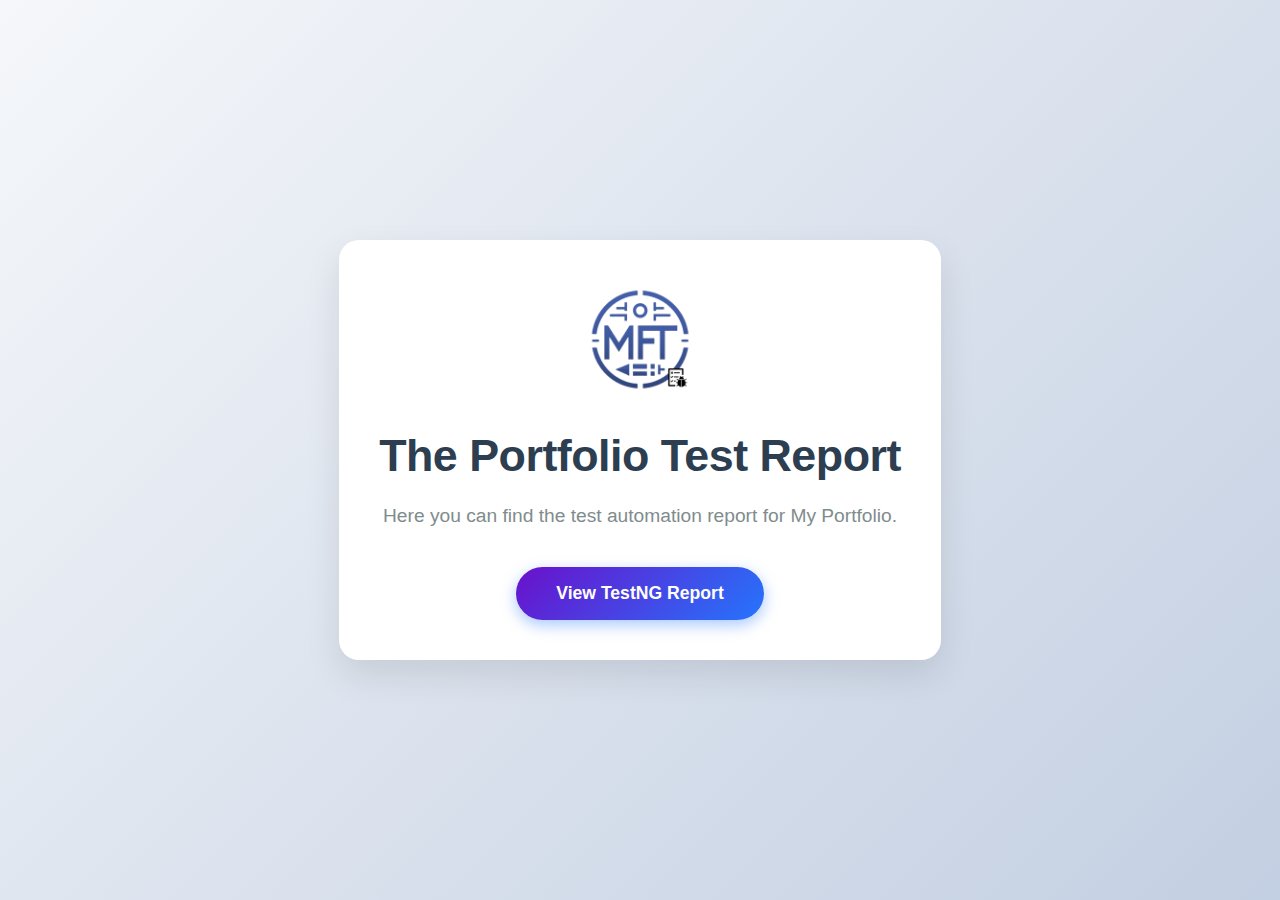
<file: index.html>
<!DOCTYPE html>
<html lang="en">
<head>
    <meta charset="UTF-8">
    <meta name="viewport" content="width=device-width, initial-scale=1.0">
    <title>Company Landing Page</title>
    <style>
        * {
            margin: 0;
            padding: 0;
            box-sizing: border-box;
            font-family: 'Segoe UI', Tahoma, Geneva, Verdana, sans-serif;
        }
        
        body {
            background: linear-gradient(135deg, #f5f7fa 0%, #c3cfe2 100%);
            min-height: 100vh;
            display: flex;
            justify-content: center;
            align-items: center;
            padding: 20px;
        }
        
        .container {
            text-align: center;
            max-width: 800px;
            padding: 40px;
            background: white;
            border-radius: 20px;
            box-shadow: 0 15px 35px rgba(0, 0, 0, 0.1);
            transition: transform 0.3s ease;
        }
        
        .container:hover {
            transform: translateY(-5px);
        }
        
        .logo {
            width: 180px;
            height: 120px;
            margin: 0 auto 30px;
            display: flex;
            justify-content: center;
            align-items: center;
        }
        
        .logo img {
            max-width: 100%;
            max-height: 100%;
            object-fit: contain;
        }
        
        h1 {
            font-size: 2.8rem;
            color: #2c3e50;
            margin-bottom: 20px;
            font-weight: 700;
            letter-spacing: -0.5px;
        }
        
        p {
            font-size: 1.2rem;
            color: #7f8c8d;
            line-height: 1.6;
            margin-bottom: 35px;
            max-width: 600px;
            margin-left: auto;
            margin-right: auto;
        }
        
        .button {
            display: inline-block;
            padding: 16px 40px;
            background: linear-gradient(135deg, #6a11cb 0%, #2575fc 100%);
            color: white;
            text-decoration: none;
            border-radius: 50px;
            font-weight: 600;
            font-size: 1.1rem;
            border: none;
            cursor: pointer;
            transition: all 0.3s ease;
            box-shadow: 0 5px 15px rgba(37, 117, 252, 0.4);
        }
        
        .button:hover {
            transform: translateY(-3px);
            box-shadow: 0 8px 25px rgba(37, 117, 252, 0.6);
        }
        
        .button:active {
            transform: translateY(1px);
        }
        
        @media (max-width: 600px) {
            h1 {
                font-size: 2.2rem;
            }
            
            p {
                font-size: 1rem;
            }
            
            .container {
                padding: 30px 20px;
            }
            
            .logo {
                width: 150px;
                height: 100px;
            }
        }
    </style>
</head>
<body>
    <div class="container">
        <div class="logo">
            <img src="MFTICONBLU_BugR.png" alt="Company Logo">
        </div>
        <h1>The Portfolio Test Report</h1>
        <p>Here you can find the test automation report for My Portfolio.</p>
        <a href="test-output/html/index.html" class="button">View TestNG Report</a>
    </div>
</body>
</html>
</file>
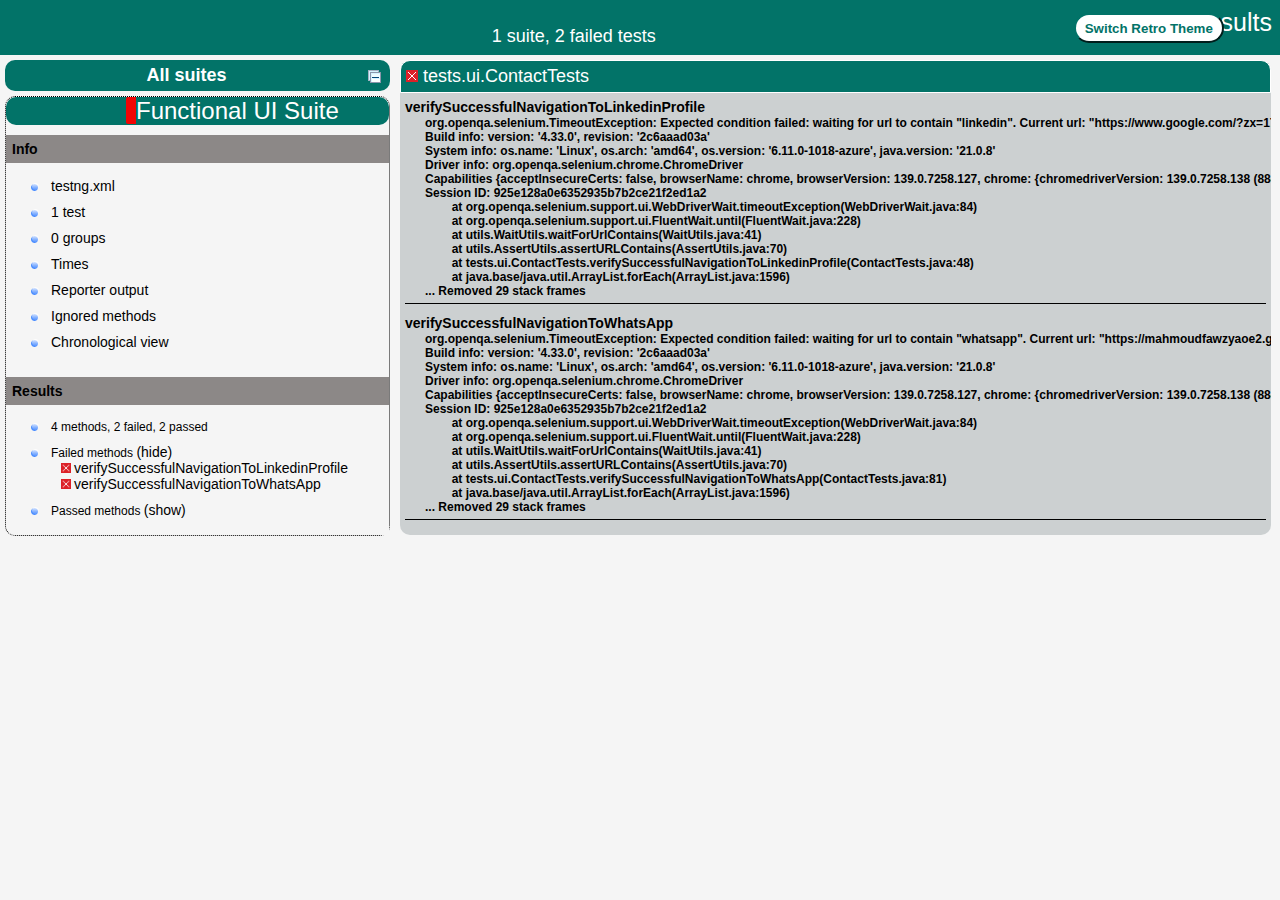
<file: test-output/index.html>
<!DOCTYPE html>

<html>
  <head>
  <meta charset='utf-8'>
  <title>TestNG reports</title>

    <link type="text/css" href="testng-reports1.css" rel="stylesheet" id="ultra" />
    <link type="text/css" href="testng-reports.css" rel="stylesheet" id="retro" disabled="false"/>
    <script type="text/javascript" src="jquery-3.6.0.min.js"></script>
    <script type="text/javascript" src="testng-reports.js"></script>
    <script type="text/javascript" src="https://www.google.com/jsapi"></script>
    <script type='text/javascript'>
      google.load('visualization', '1', {packages:['table']});
      google.setOnLoadCallback(drawTable);
      var suiteTableInitFunctions = new Array();
      var suiteTableData = new Array();
    </script>
    <!--
      <script type="text/javascript" src="jquery-ui/js/jquery-ui-1.8.16.custom.min.js"></script>
     -->
  </head>

  <body>    <div class="top-banner-root">
      <span class="top-banner-title-font">Test results</span>
      <button id="button" class="button">Switch Retro Theme</button> <!-- button -->
      <br/>
      <span class="top-banner-font-1">1 suite, 2 failed tests</span>
    </div> <!-- top-banner-root -->
    <div class="navigator-root">
      <div class="navigator-suite-header">
        <span>All suites</span>
        <a href="#" title="Collapse/expand all the suites" class="collapse-all-link">
          <img src="collapseall.gif" class="collapse-all-icon">
          </img> <!-- collapse-all-icon -->
        </a> <!-- collapse-all-link -->
      </div> <!-- navigator-suite-header -->
      <div class="suite">
        <div class="rounded-window">
          <div class="suite-header light-rounded-window-top">
            <a href="#" panel-name="suite-Functional_UI_Suite" class="navigator-link">
              <span class="suite-name border-failed">Functional UI Suite</span>
            </a> <!-- navigator-link -->
          </div> <!-- suite-header light-rounded-window-top -->
          <div class="navigator-suite-content">
            <div class="suite-section-title">
              <span>Info</span>
            </div> <!-- suite-section-title -->
            <div class="suite-section-content">
              <ul>
                <li>
                  <a href="#" panel-name="test-xml-Functional_UI_Suite" class="navigator-link ">
                    <span>testng.xml</span>
                  </a> <!-- navigator-link  -->
                </li>
                <li>
                  <a href="#" panel-name="testlist-Functional_UI_Suite" class="navigator-link ">
                    <span class="test-stats">1 test</span>
                  </a> <!-- navigator-link  -->
                </li>
                <li>
                  <a href="#" panel-name="group-Functional_UI_Suite" class="navigator-link ">
                    <span>0 groups</span>
                  </a> <!-- navigator-link  -->
                </li>
                <li>
                  <a href="#" panel-name="times-Functional_UI_Suite" class="navigator-link ">
                    <span>Times</span>
                  </a> <!-- navigator-link  -->
                </li>
                <li>
                  <a href="#" panel-name="reporter-Functional_UI_Suite" class="navigator-link ">
                    <span>Reporter output</span>
                  </a> <!-- navigator-link  -->
                </li>
                <li>
                  <a href="#" panel-name="ignored-methods-Functional_UI_Suite" class="navigator-link ">
                    <span>Ignored methods</span>
                  </a> <!-- navigator-link  -->
                </li>
                <li>
                  <a href="#" panel-name="chronological-Functional_UI_Suite" class="navigator-link ">
                    <span>Chronological view</span>
                  </a> <!-- navigator-link  -->
                </li>
              </ul>
            </div> <!-- suite-section-content -->
            <div class="result-section">
              <div class="suite-section-title">
                <span>Results</span>
              </div> <!-- suite-section-title -->
              <div class="suite-section-content">
                <ul>
                  <li>
                    <span class="method-stats">4 methods, 2 failed,   2 passed</span>
                  </li>
                  <li>
                    <span class="method-list-title failed">Failed methods</span>
                    <span class="show-or-hide-methods failed">
                      <a href="#" panel-name="suite-Functional_UI_Suite" class="hide-methods failed suite-Functional_UI_Suite"> (hide)</a> <!-- hide-methods failed suite-Functional_UI_Suite -->
                      <a href="#" panel-name="suite-Functional_UI_Suite" class="show-methods failed suite-Functional_UI_Suite"> (show)</a> <!-- show-methods failed suite-Functional_UI_Suite -->
                    </span>
                    <div class="method-list-content failed suite-Functional_UI_Suite">
                      <span>
                        <img src="failed.png" width="3%"/>
                        <a href="#" panel-name="suite-Functional_UI_Suite" title="tests.ui.ContactTests" class="method navigator-link" hash-for-method="verifySuccessfulNavigationToLinkedinProfile">verifySuccessfulNavigationToLinkedinProfile</a> <!-- method navigator-link -->
                      </span>
                      <br/>
                      <span>
                        <img src="failed.png" width="3%"/>
                        <a href="#" panel-name="suite-Functional_UI_Suite" title="tests.ui.ContactTests" class="method navigator-link" hash-for-method="verifySuccessfulNavigationToWhatsApp">verifySuccessfulNavigationToWhatsApp</a> <!-- method navigator-link -->
                      </span>
                      <br/>
                    </div> <!-- method-list-content failed suite-Functional_UI_Suite -->
                  </li>
                  <li>
                    <span class="method-list-title passed">Passed methods</span>
                    <span class="show-or-hide-methods passed">
                      <a href="#" panel-name="suite-Functional_UI_Suite" class="hide-methods passed suite-Functional_UI_Suite"> (hide)</a> <!-- hide-methods passed suite-Functional_UI_Suite -->
                      <a href="#" panel-name="suite-Functional_UI_Suite" class="show-methods passed suite-Functional_UI_Suite"> (show)</a> <!-- show-methods passed suite-Functional_UI_Suite -->
                    </span>
                    <div class="method-list-content passed suite-Functional_UI_Suite">
                      <span>
                        <img src="passed.png" width="3%"/>
                        <a href="#" panel-name="suite-Functional_UI_Suite" title="tests.ui.ContactTests" class="method navigator-link" hash-for-method="verifySuccessfulNavigationToGithubProfile">verifySuccessfulNavigationToGithubProfile</a> <!-- method navigator-link -->
                      </span>
                      <br/>
                      <span>
                        <img src="passed.png" width="3%"/>
                        <a href="#" panel-name="suite-Functional_UI_Suite" title="tests.ui.ContactTests" class="method navigator-link" hash-for-method="verifyVisitorCanSendAnEmailViaForm(John Doe, JohnDoe@example.com, Test - Inquiry about services, Hello, This is a message sent by the t...)">verifyVisitorCanSendAnEmailViaForm(John Doe, JohnDoe@example.com, Test - Inquiry about services, Hello, This is a message sent by the t...)</a> <!-- method navigator-link -->
                      </span>
                      <br/>
                    </div> <!-- method-list-content passed suite-Functional_UI_Suite -->
                  </li>
                </ul>
              </div> <!-- suite-section-content -->
            </div> <!-- result-section -->
          </div> <!-- navigator-suite-content -->
        </div> <!-- rounded-window -->
      </div> <!-- suite -->
    </div> <!-- navigator-root -->
    <div class="wrapper">
      <div class="main-panel-root">
        <div panel-name="suite-Functional_UI_Suite" class="panel Functional_UI_Suite">
          <div class="suite-Functional_UI_Suite-class-failed">
            <div class="main-panel-header rounded-window-top">
              <img src="failed.png"/>
              <span class="class-name">tests.ui.ContactTests</span>
            </div> <!-- main-panel-header rounded-window-top -->
            <div class="main-panel-content rounded-window-bottom">
              <div class="method">
                <div class="method-content">
                  <a name="verifySuccessfulNavigationToLinkedinProfile">
                  </a> <!-- verifySuccessfulNavigationToLinkedinProfile -->
                  <span class="method-name">verifySuccessfulNavigationToLinkedinProfile</span>
                  <div class="stack-trace">org.openqa.selenium.TimeoutException: Expected condition failed: waiting for url to contain &quot;linkedin&quot;. Current url: &quot;https://www.google.com/?zx=1756221018604&amp;no_sw_cr=1&quot; (tried for 10 second(s) with 500 milliseconds interval)
Build info: version: &apos;4.33.0&apos;, revision: &apos;2c6aaad03a&apos;
System info: os.name: &apos;Linux&apos;, os.arch: &apos;amd64&apos;, os.version: &apos;6.11.0-1018-azure&apos;, java.version: &apos;21.0.8&apos;
Driver info: org.openqa.selenium.chrome.ChromeDriver
Capabilities {acceptInsecureCerts: false, browserName: chrome, browserVersion: 139.0.7258.127, chrome: {chromedriverVersion: 139.0.7258.138 (884e54ea8d4..., userDataDir: /tmp/chrome-user-data-10713...}, fedcm:accounts: true, goog:chromeOptions: {debuggerAddress: localhost:37087}, networkConnectionEnabled: false, pageLoadStrategy: normal, platformName: linux, proxy: Proxy(), se:cdp: ws://localhost:37087/devtoo..., se:cdpVersion: 139.0.7258.127, setWindowRect: true, strictFileInteractability: false, timeouts: {implicit: 0, pageLoad: 300000, script: 30000}, unhandledPromptBehavior: dismiss and notify, webauthn:extension:credBlob: true, webauthn:extension:largeBlob: true, webauthn:extension:minPinLength: true, webauthn:extension:prf: true, webauthn:virtualAuthenticators: true}
Session ID: 925e128a0e6352935b7b2ce21f2ed1a2
	at org.openqa.selenium.support.ui.WebDriverWait.timeoutException(WebDriverWait.java:84)
	at org.openqa.selenium.support.ui.FluentWait.until(FluentWait.java:228)
	at utils.WaitUtils.waitForUrlContains(WaitUtils.java:41)
	at utils.AssertUtils.assertURLContains(AssertUtils.java:70)
	at tests.ui.ContactTests.verifySuccessfulNavigationToLinkedinProfile(ContactTests.java:48)
	at java.base/java.util.ArrayList.forEach(ArrayList.java:1596)
... Removed 29 stack frames
</div> <!-- stack-trace -->
                </div> <!-- method-content -->
              </div> <!-- method -->
              <div class="method">
                <div class="method-content">
                  <a name="verifySuccessfulNavigationToWhatsApp">
                  </a> <!-- verifySuccessfulNavigationToWhatsApp -->
                  <span class="method-name">verifySuccessfulNavigationToWhatsApp</span>
                  <div class="stack-trace">org.openqa.selenium.TimeoutException: Expected condition failed: waiting for url to contain &quot;whatsapp&quot;. Current url: &quot;https://mahmoudfawzyaoe2.github.io/mft1998-portfolio/#/contact&quot; (tried for 10 second(s) with 500 milliseconds interval)
Build info: version: &apos;4.33.0&apos;, revision: &apos;2c6aaad03a&apos;
System info: os.name: &apos;Linux&apos;, os.arch: &apos;amd64&apos;, os.version: &apos;6.11.0-1018-azure&apos;, java.version: &apos;21.0.8&apos;
Driver info: org.openqa.selenium.chrome.ChromeDriver
Capabilities {acceptInsecureCerts: false, browserName: chrome, browserVersion: 139.0.7258.127, chrome: {chromedriverVersion: 139.0.7258.138 (884e54ea8d4..., userDataDir: /tmp/chrome-user-data-10713...}, fedcm:accounts: true, goog:chromeOptions: {debuggerAddress: localhost:37087}, networkConnectionEnabled: false, pageLoadStrategy: normal, platformName: linux, proxy: Proxy(), se:cdp: ws://localhost:37087/devtoo..., se:cdpVersion: 139.0.7258.127, setWindowRect: true, strictFileInteractability: false, timeouts: {implicit: 0, pageLoad: 300000, script: 30000}, unhandledPromptBehavior: dismiss and notify, webauthn:extension:credBlob: true, webauthn:extension:largeBlob: true, webauthn:extension:minPinLength: true, webauthn:extension:prf: true, webauthn:virtualAuthenticators: true}
Session ID: 925e128a0e6352935b7b2ce21f2ed1a2
	at org.openqa.selenium.support.ui.WebDriverWait.timeoutException(WebDriverWait.java:84)
	at org.openqa.selenium.support.ui.FluentWait.until(FluentWait.java:228)
	at utils.WaitUtils.waitForUrlContains(WaitUtils.java:41)
	at utils.AssertUtils.assertURLContains(AssertUtils.java:70)
	at tests.ui.ContactTests.verifySuccessfulNavigationToWhatsApp(ContactTests.java:81)
	at java.base/java.util.ArrayList.forEach(ArrayList.java:1596)
... Removed 29 stack frames
</div> <!-- stack-trace -->
                </div> <!-- method-content -->
              </div> <!-- method -->
            </div> <!-- main-panel-content rounded-window-bottom -->
          </div> <!-- suite-Functional_UI_Suite-class-failed -->
          <div class="suite-Functional_UI_Suite-class-passed">
            <div class="main-panel-header rounded-window-top">
              <img src="passed.png"/>
              <span class="class-name">tests.ui.ContactTests</span>
            </div> <!-- main-panel-header rounded-window-top -->
            <div class="main-panel-content rounded-window-bottom">
              <div class="method">
                <div class="method-content">
                  <a name="verifySuccessfulNavigationToGithubProfile">
                  </a> <!-- verifySuccessfulNavigationToGithubProfile -->
                  <span class="method-name">verifySuccessfulNavigationToGithubProfile</span>
                </div> <!-- method-content -->
              </div> <!-- method -->
              <div class="method">
                <div class="method-content">
                  <a name="verifyVisitorCanSendAnEmailViaForm(John Doe, JohnDoe@example.com, Test - Inquiry about services, Hello, This is a message sent by the t...)">
                  </a> <!-- verifyVisitorCanSendAnEmailViaForm(John Doe, JohnDoe@example.com, Test - Inquiry about services, Hello, This is a message sent by the t...) -->
                  <span class="method-name">verifyVisitorCanSendAnEmailViaForm</span>
                  <span class="parameters">(John Doe,JohnDoe@example.com,Test - Inquiry about services,Hello, This is a message sent by the test automation script. I would like to know more about your services.)</span>
                </div> <!-- method-content -->
              </div> <!-- method -->
            </div> <!-- main-panel-content rounded-window-bottom -->
          </div> <!-- suite-Functional_UI_Suite-class-passed -->
        </div> <!-- panel Functional_UI_Suite -->
        <div panel-name="test-xml-Functional_UI_Suite" class="panel">
          <div class="main-panel-header rounded-window-top">
            <span class="header-content">/home/runner/work/mft1998-portfolio-TestAutomation/mft1998-portfolio-TestAutomation/testng.xml</span>
          </div> <!-- main-panel-header rounded-window-top -->
          <div class="main-panel-content rounded-window-bottom">
            <pre>
&lt;?xml version=&quot;1.0&quot; encoding=&quot;UTF-8&quot;?&gt;
&lt;!DOCTYPE suite SYSTEM &quot;https://testng.org/testng-1.0.dtd&quot;&gt;
&lt;suite name=&quot;Functional UI Suite&quot; guice-stage=&quot;DEVELOPMENT&quot; verbose=&quot;0&quot;&gt;
  &lt;test thread-count=&quot;5&quot; name=&quot;UITest&quot; verbose=&quot;0&quot;&gt;
    &lt;classes&gt;
      &lt;class name=&quot;tests.ui.ContactTests&quot;&gt;
        &lt;methods&gt;
          &lt;include name=&quot;verifySuccessfulNavigationToLinkedinProfile&quot;/&gt;
          &lt;include name=&quot;verifySuccessfulNavigationToGithubProfile&quot;/&gt;
          &lt;include name=&quot;verifySuccessfulNavigationToWhatsApp&quot;/&gt;
          &lt;include name=&quot;verifyVisitorCanSendAnEmailViaForm&quot;/&gt;
        &lt;/methods&gt;
      &lt;/class&gt; &lt;!-- tests.ui.ContactTests --&gt;
    &lt;/classes&gt;
  &lt;/test&gt; &lt;!-- UITest --&gt;
&lt;/suite&gt; &lt;!-- Functional UI Suite --&gt;
            </pre>
          </div> <!-- main-panel-content rounded-window-bottom -->
        </div> <!-- panel -->
        <div panel-name="testlist-Functional_UI_Suite" class="panel">
          <div class="main-panel-header rounded-window-top">
            <span class="header-content">Tests for Functional UI Suite</span>
          </div> <!-- main-panel-header rounded-window-top -->
          <div class="main-panel-content rounded-window-bottom">
            <ul>
              <li>
                <span class="test-name">UITest (1 class)</span>
              </li>
            </ul>
          </div> <!-- main-panel-content rounded-window-bottom -->
        </div> <!-- panel -->
        <div panel-name="group-Functional_UI_Suite" class="panel">
          <div class="main-panel-header rounded-window-top">
            <span class="header-content">Groups for Functional UI Suite</span>
          </div> <!-- main-panel-header rounded-window-top -->
          <div class="main-panel-content rounded-window-bottom">
          </div> <!-- main-panel-content rounded-window-bottom -->
        </div> <!-- panel -->
        <div panel-name="times-Functional_UI_Suite" class="panel">
          <div class="main-panel-header rounded-window-top">
            <span class="header-content">Times for Functional UI Suite</span>
          </div> <!-- main-panel-header rounded-window-top -->
          <div class="main-panel-content rounded-window-bottom">
            <div class="times-div">
              <script type="text/javascript">
suiteTableInitFunctions.push('tableData_Functional_UI_Suite');
function tableData_Functional_UI_Suite() {
var data = new google.visualization.DataTable();
data.addColumn('number', 'Number');
data.addColumn('string', 'Method');
data.addColumn('string', 'Class');
data.addColumn('number', 'Time (ms)');
data.addRows(4);
data.setCell(0, 0, 0)
data.setCell(0, 1, 'verifySuccessfulNavigationToLinkedinProfile')
data.setCell(0, 2, 'tests.ui.ContactTests')
data.setCell(0, 3, 11089);
data.setCell(1, 0, 1)
data.setCell(1, 1, 'verifySuccessfulNavigationToWhatsApp')
data.setCell(1, 2, 'tests.ui.ContactTests')
data.setCell(1, 3, 10205);
data.setCell(2, 0, 2)
data.setCell(2, 1, 'verifyVisitorCanSendAnEmailViaForm')
data.setCell(2, 2, 'tests.ui.ContactTests')
data.setCell(2, 3, 782);
data.setCell(3, 0, 3)
data.setCell(3, 1, 'verifySuccessfulNavigationToGithubProfile')
data.setCell(3, 2, 'tests.ui.ContactTests')
data.setCell(3, 3, 235);
window.suiteTableData['Functional_UI_Suite']= { tableData: data, tableDiv: 'times-div-Functional_UI_Suite'}
return data;
}
              </script>
              <span class="suite-total-time">Total running time: 22 seconds</span>
              <div id="times-div-Functional_UI_Suite">
              </div> <!-- times-div-Functional_UI_Suite -->
            </div> <!-- times-div -->
          </div> <!-- main-panel-content rounded-window-bottom -->
        </div> <!-- panel -->
        <div panel-name="reporter-Functional_UI_Suite" class="panel">
          <div class="main-panel-header rounded-window-top">
            <span class="header-content">Reporter output for Functional UI Suite</span>
          </div> <!-- main-panel-header rounded-window-top -->
          <div class="main-panel-content rounded-window-bottom">
          </div> <!-- main-panel-content rounded-window-bottom -->
        </div> <!-- panel -->
        <div panel-name="ignored-methods-Functional_UI_Suite" class="panel">
          <div class="main-panel-header rounded-window-top">
            <span class="header-content">0 ignored methods</span>
          </div> <!-- main-panel-header rounded-window-top -->
          <div class="main-panel-content rounded-window-bottom">
          </div> <!-- main-panel-content rounded-window-bottom -->
        </div> <!-- panel -->
        <div panel-name="chronological-Functional_UI_Suite" class="panel">
          <div class="main-panel-header rounded-window-top">
            <span class="header-content">Methods in chronological order</span>
          </div> <!-- main-panel-header rounded-window-top -->
          <div class="main-panel-content rounded-window-bottom">
            <div class="chronological-class">
              <div class="chronological-class-name">tests.ui.ContactTests</div> <!-- chronological-class-name -->
              <div class="configuration-method before">
                <span class="method-name">setup</span>
                <span class="method-start">0 ms</span>
              </div> <!-- configuration-method before -->
              <div class="configuration-method before">
                <span class="method-name">setUp</span>
                <span class="method-start">9591 ms</span>
              </div> <!-- configuration-method before -->
              <div class="test-method">
                <img src="failed.png">
                </img>
                <span class="method-name">verifySuccessfulNavigationToLinkedinProfile</span>
                <span class="method-start">9596 ms</span>
              </div> <!-- test-method -->
              <div class="configuration-method after">
                <span class="method-name">tearDown(org.testng.TestRunner@2f236de0)</span>
                <span class="method-start">20690 ms</span>
              </div> <!-- configuration-method after -->
              <div class="configuration-method before">
                <span class="method-name">setup</span>
                <span class="method-start">20692 ms</span>
              </div> <!-- configuration-method before -->
              <div class="configuration-method before">
                <span class="method-name">setUp</span>
                <span class="method-start">20693 ms</span>
              </div> <!-- configuration-method before -->
              <div class="test-method">
                <span class="method-name">verifySuccessfulNavigationToGithubProfile</span>
                <span class="method-start">20693 ms</span>
              </div> <!-- test-method -->
              <div class="configuration-method after">
                <span class="method-name">tearDown(org.testng.TestRunner@2f236de0)</span>
                <span class="method-start">20929 ms</span>
              </div> <!-- configuration-method after -->
              <div class="configuration-method before">
                <span class="method-name">setup</span>
                <span class="method-start">20930 ms</span>
              </div> <!-- configuration-method before -->
              <div class="test-method">
                <img src="failed.png">
                </img>
                <span class="method-name">verifySuccessfulNavigationToWhatsApp</span>
                <span class="method-start">20931 ms</span>
              </div> <!-- test-method -->
              <div class="configuration-method before">
                <span class="method-name">setUp</span>
                <span class="method-start">20931 ms</span>
              </div> <!-- configuration-method before -->
              <div class="configuration-method after">
                <span class="method-name">tearDown(org.testng.TestRunner@2f236de0)</span>
                <span class="method-start">31138 ms</span>
              </div> <!-- configuration-method after -->
              <div class="configuration-method before">
                <span class="method-name">setup</span>
                <span class="method-start">31141 ms</span>
              </div> <!-- configuration-method before -->
              <div class="configuration-method before">
                <span class="method-name">setUp</span>
                <span class="method-start">31142 ms</span>
              </div> <!-- configuration-method before -->
              <div class="test-method">
                <span class="method-name">verifyVisitorCanSendAnEmailViaForm(John Doe, JohnDoe@example.com, Test - Inquiry about services, Hello, This is a message sent by the t...)</span>
                <span class="method-start">31142 ms</span>
              </div> <!-- test-method -->
              <div class="configuration-method after">
                <span class="method-name">tearDown(org.testng.TestRunner@2f236de0)</span>
                <span class="method-start">31925 ms</span>
              </div> <!-- configuration-method after -->
              <div class="configuration-suite after">
                <span class="method-name">openReport</span>
                <span class="method-start">31943 ms</span>
              </div> <!-- configuration-suite after -->
          </div> <!-- main-panel-content rounded-window-bottom -->
        </div> <!-- panel -->
      </div> <!-- main-panel-root -->
    </div> <!-- wrapper -->
  </body>
<script type="text/javascript" src="testng-reports2.js"></script>
</html>
</file>
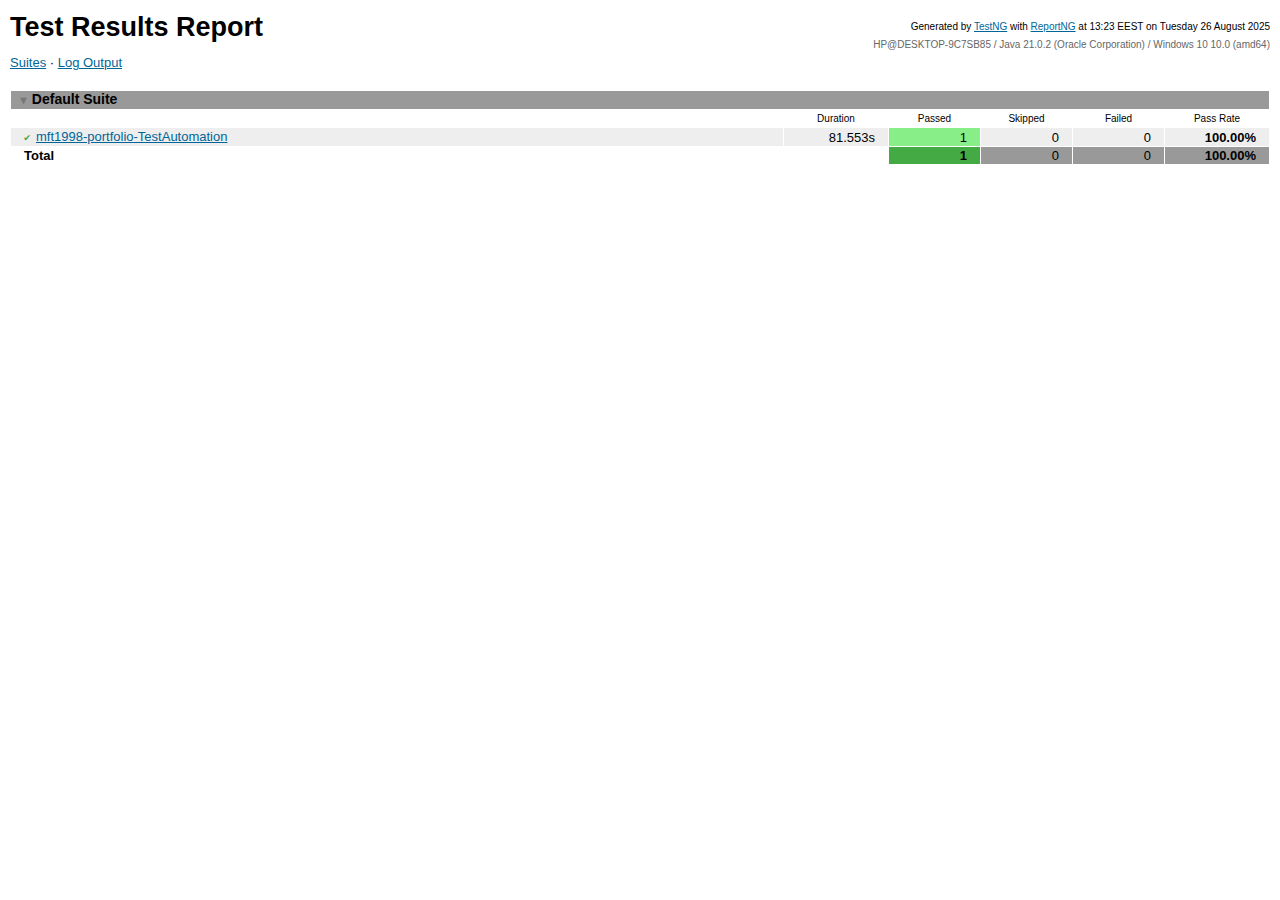
<file: test-output/html/index.html>
<!doctype html>
<html lang="">
<head>
    <meta charset="UTF-8">
    <meta name="viewport"
          content="width=device-width, user-scalable=no, initial-scale=1.0, maximum-scale=1.0, minimum-scale=1.0">
    <meta http-equiv="X-UA-Compatible" content="ie=edge">
    <title>Test Results Report - Suites</title>

    <link href="reportng.css" rel="stylesheet" type="text/css"/>
</head>
<body>
<div id="meta">
Generated by <a href="http://www.testng.org" target="_blank">TestNG</a> with <a href="https://github.com/testng-team/reportng" target="_blank">ReportNG</a>
at 13:23 EEST on Tuesday 26 August 2025
    <br/><span
    id="systemInfo">HP@DESKTOP-9C7SB85&nbsp;/&nbsp;Java 21.0.2 (Oracle Corporation)&nbsp;/&nbsp;Windows 10 10.0 (amd64)</span>
</div>
<h1>Test Results Report</h1>

<p>
    <a href="index.html">Suites</a>
        &#183; <a href="output.html">Log Output</a>
</p>

<table id="suites" class="overviewTable">
        <thead>
        <tr>
            <th colspan="6" class="header suite"
                onclick="toggleElement('tests-0', 'table-row-group'); toggle('toggle-0')">
                <div class="suiteLinks">
                </div>
                <span id="toggle-0" class="toggle">&#x25bc;</span>Default Suite
            </th>
        </tr>
        </thead>
        <tbody id="tests-0" class="tests">
        <tr class="columnHeadings">
            <td>&nbsp;</td>
            <th>Duration</th>
            <th>Passed</th>
            <th>Skipped</th>
            <th>Failed</th>
            <th>Pass Rate</th>
        </tr>

                    <tr class="test">
                        <td class="test">
                                <span style="float: none" class="successIndicator"
                                      title="All tests passed.">&#x2714;</span>
                            <a href="suite0_test0_results.html">mft1998-portfolio-TestAutomation</a>
                        </td>

                        <td class="duration">
                            81.553s
                        </td>

                        <td class="passed number">1</td>

                        <td class="zero number">0</td>

                        <td class="zero number">0</td>

                        <td class="passRate">
                                100.00%
                        </td>
                    </tr>

        <tr class="suite">
            <td colspan="2" class="totalLabel">Total</td>

                    <td class="passed number">1</td>

                    <td class="zero number">0</td>

                    <td class="zero number">0</td>

            <td class="passRate suite">
                        100.00%
            </td>
        </tr>
        </tbody>
</table>

<script type="text/javascript" src="reportng.js"></script>
</body>
</html>
</file>
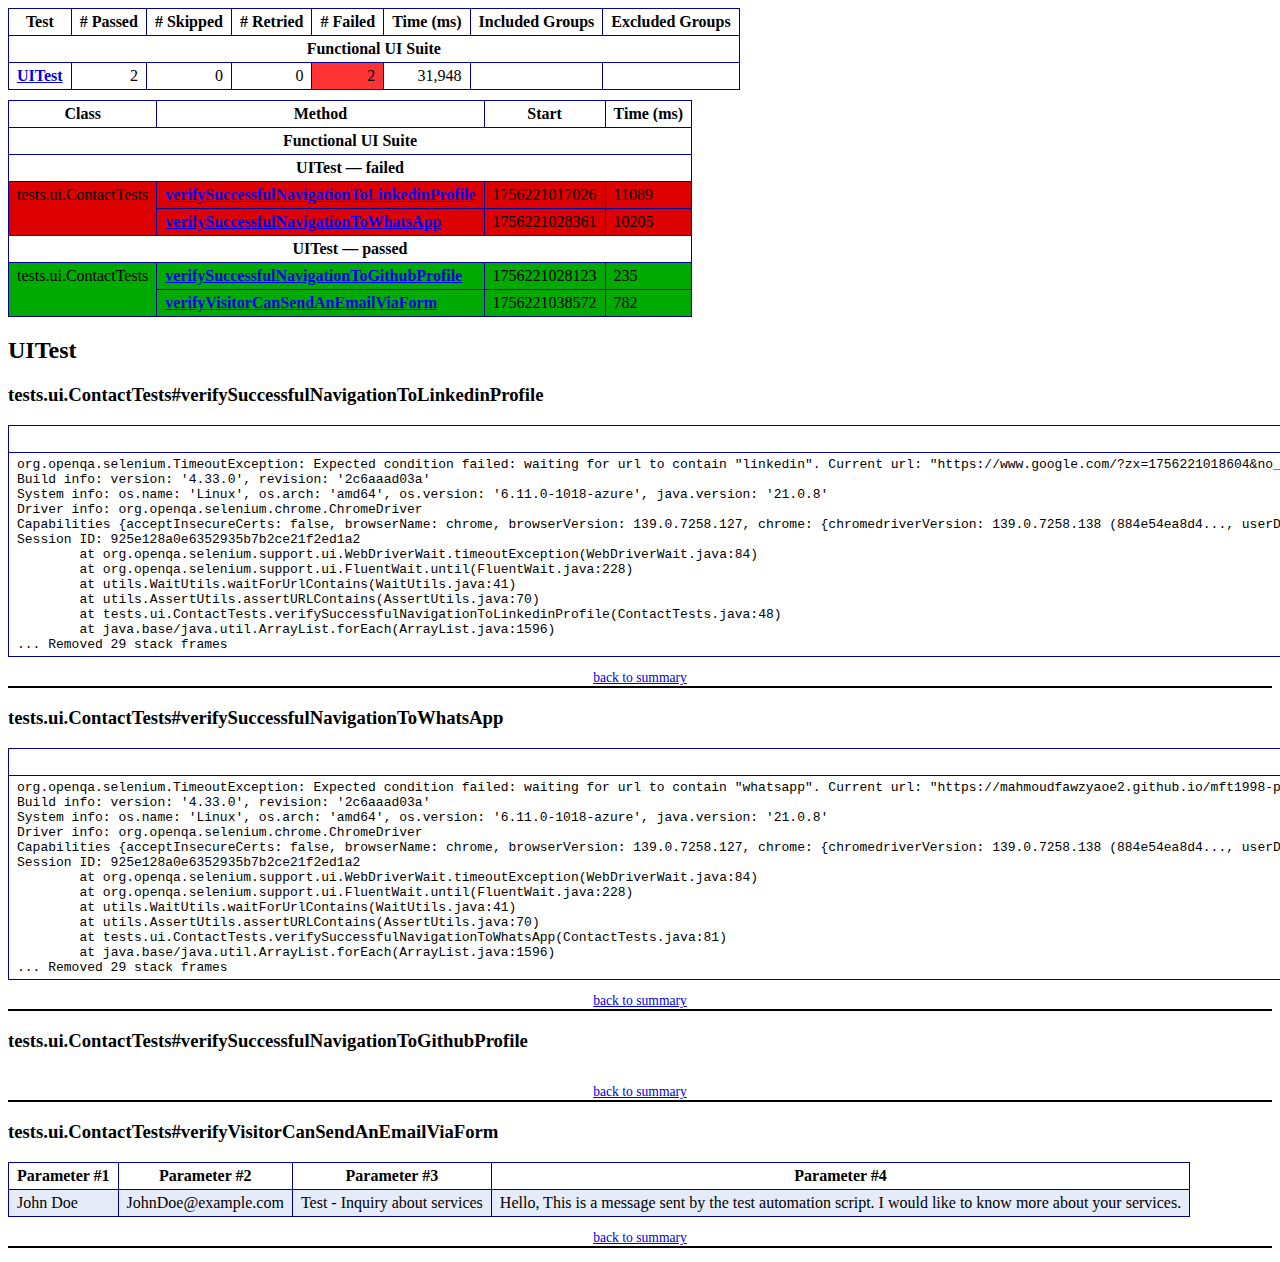
<file: test-output/emailable-report.html>
<!DOCTYPE html PUBLIC "-//W3C//DTD XHTML 1.1//EN" "https://www.w3.org/TR/xhtml11/DTD/xhtml11.dtd">
<html xmlns="https://www.w3.org/1999/xhtml">
<head>
<meta http-equiv="content-type" content="text/html; charset=UTF-8"/>
<title>TestNG Report</title>
<style type="text/css">table {margin-bottom:10px;border-collapse:collapse;empty-cells:show}th,td {border:1px solid #009;padding:.25em .5em}th {vertical-align:bottom}td {vertical-align:top}table a {font-weight:bold}.stripe td {background-color: #E6EBF9}.num {text-align:right}.passedodd td {background-color: #3F3}.passedeven td {background-color: #0A0}.skippedodd td {background-color: #DDD}.skippedeven td {background-color: #CCC}.failedodd td,.attn {background-color: #F33}.failedeven td,.stripe .attn {background-color: #D00}.stacktrace {white-space:pre;font-family:monospace}.totop {font-size:85%;text-align:center;border-bottom:2px solid #000}.invisible {display:none}</style>
</head>
<body>
<table>
<tr><th>Test</th><th># Passed</th><th># Skipped</th><th># Retried</th><th># Failed</th><th>Time (ms)</th><th>Included Groups</th><th>Excluded Groups</th></tr>
<tr><th colspan="8">Functional UI Suite</th></tr>
<tr><td><a href="#t0">UITest</a></td><td class="num">2</td><td class="num">0</td><td class="num">0</td><td class="num attn">2</td><td class="num">31,948</td><td></td><td></td></tr>
</table>
<table id='summary'><thead><tr><th>Class</th><th>Method</th><th>Start</th><th>Time (ms)</th></tr></thead><tbody><tr><th colspan="4">Functional UI Suite</th></tr></tbody><tbody id="t0"><tr><th colspan="4">UITest &#8212; failed</th></tr><tr class="failedeven"><td rowspan="2">tests.ui.ContactTests</td><td><a href="#m0">verifySuccessfulNavigationToLinkedinProfile</a></td><td rowspan="1">1756221017026</td><td rowspan="1">11089</td></tr><tr class="failedeven"><td><a href="#m1">verifySuccessfulNavigationToWhatsApp</a></td><td rowspan="1">1756221028361</td><td rowspan="1">10205</td></tr><tr><th colspan="4">UITest &#8212; passed</th></tr><tr class="passedeven"><td rowspan="2">tests.ui.ContactTests</td><td><a href="#m2">verifySuccessfulNavigationToGithubProfile</a></td><td rowspan="1">1756221028123</td><td rowspan="1">235</td></tr><tr class="passedeven"><td><a href="#m3">verifyVisitorCanSendAnEmailViaForm</a></td><td rowspan="1">1756221038572</td><td rowspan="1">782</td></tr></tbody>
</table>
<h2>UITest</h2><h3 id="m0">tests.ui.ContactTests#verifySuccessfulNavigationToLinkedinProfile</h3><table class="result"><tr><th>Exception</th></tr><tr><td><div class="stacktrace">org.openqa.selenium.TimeoutException: Expected condition failed: waiting for url to contain &quot;linkedin&quot;. Current url: &quot;https://www.google.com/?zx=1756221018604&amp;no_sw_cr=1&quot; (tried for 10 second(s) with 500 milliseconds interval)
Build info: version: &apos;4.33.0&apos;, revision: &apos;2c6aaad03a&apos;
System info: os.name: &apos;Linux&apos;, os.arch: &apos;amd64&apos;, os.version: &apos;6.11.0-1018-azure&apos;, java.version: &apos;21.0.8&apos;
Driver info: org.openqa.selenium.chrome.ChromeDriver
Capabilities {acceptInsecureCerts: false, browserName: chrome, browserVersion: 139.0.7258.127, chrome: {chromedriverVersion: 139.0.7258.138 (884e54ea8d4..., userDataDir: /tmp/chrome-user-data-10713...}, fedcm:accounts: true, goog:chromeOptions: {debuggerAddress: localhost:37087}, networkConnectionEnabled: false, pageLoadStrategy: normal, platformName: linux, proxy: Proxy(), se:cdp: ws://localhost:37087/devtoo..., se:cdpVersion: 139.0.7258.127, setWindowRect: true, strictFileInteractability: false, timeouts: {implicit: 0, pageLoad: 300000, script: 30000}, unhandledPromptBehavior: dismiss and notify, webauthn:extension:credBlob: true, webauthn:extension:largeBlob: true, webauthn:extension:minPinLength: true, webauthn:extension:prf: true, webauthn:virtualAuthenticators: true}
Session ID: 925e128a0e6352935b7b2ce21f2ed1a2
	at org.openqa.selenium.support.ui.WebDriverWait.timeoutException(WebDriverWait.java:84)
	at org.openqa.selenium.support.ui.FluentWait.until(FluentWait.java:228)
	at utils.WaitUtils.waitForUrlContains(WaitUtils.java:41)
	at utils.AssertUtils.assertURLContains(AssertUtils.java:70)
	at tests.ui.ContactTests.verifySuccessfulNavigationToLinkedinProfile(ContactTests.java:48)
	at java.base/java.util.ArrayList.forEach(ArrayList.java:1596)
... Removed 29 stack frames</div></td></tr></table><p class="totop"><a href="#summary">back to summary</a></p>
<h3 id="m1">tests.ui.ContactTests#verifySuccessfulNavigationToWhatsApp</h3><table class="result"><tr><th>Exception</th></tr><tr><td><div class="stacktrace">org.openqa.selenium.TimeoutException: Expected condition failed: waiting for url to contain &quot;whatsapp&quot;. Current url: &quot;https://mahmoudfawzyaoe2.github.io/mft1998-portfolio/#/contact&quot; (tried for 10 second(s) with 500 milliseconds interval)
Build info: version: &apos;4.33.0&apos;, revision: &apos;2c6aaad03a&apos;
System info: os.name: &apos;Linux&apos;, os.arch: &apos;amd64&apos;, os.version: &apos;6.11.0-1018-azure&apos;, java.version: &apos;21.0.8&apos;
Driver info: org.openqa.selenium.chrome.ChromeDriver
Capabilities {acceptInsecureCerts: false, browserName: chrome, browserVersion: 139.0.7258.127, chrome: {chromedriverVersion: 139.0.7258.138 (884e54ea8d4..., userDataDir: /tmp/chrome-user-data-10713...}, fedcm:accounts: true, goog:chromeOptions: {debuggerAddress: localhost:37087}, networkConnectionEnabled: false, pageLoadStrategy: normal, platformName: linux, proxy: Proxy(), se:cdp: ws://localhost:37087/devtoo..., se:cdpVersion: 139.0.7258.127, setWindowRect: true, strictFileInteractability: false, timeouts: {implicit: 0, pageLoad: 300000, script: 30000}, unhandledPromptBehavior: dismiss and notify, webauthn:extension:credBlob: true, webauthn:extension:largeBlob: true, webauthn:extension:minPinLength: true, webauthn:extension:prf: true, webauthn:virtualAuthenticators: true}
Session ID: 925e128a0e6352935b7b2ce21f2ed1a2
	at org.openqa.selenium.support.ui.WebDriverWait.timeoutException(WebDriverWait.java:84)
	at org.openqa.selenium.support.ui.FluentWait.until(FluentWait.java:228)
	at utils.WaitUtils.waitForUrlContains(WaitUtils.java:41)
	at utils.AssertUtils.assertURLContains(AssertUtils.java:70)
	at tests.ui.ContactTests.verifySuccessfulNavigationToWhatsApp(ContactTests.java:81)
	at java.base/java.util.ArrayList.forEach(ArrayList.java:1596)
... Removed 29 stack frames</div></td></tr></table><p class="totop"><a href="#summary">back to summary</a></p>
<h3 id="m2">tests.ui.ContactTests#verifySuccessfulNavigationToGithubProfile</h3><table class="result"><tr><th class="invisible"/></tr></table><p class="totop"><a href="#summary">back to summary</a></p>
<h3 id="m3">tests.ui.ContactTests#verifyVisitorCanSendAnEmailViaForm</h3><table class="result"><tr class="param"><th>Parameter #1</th><th>Parameter #2</th><th>Parameter #3</th><th>Parameter #4</th></tr><tr class="param stripe"><td>John Doe</td><td>JohnDoe@example.com</td><td>Test - Inquiry about services</td><td>Hello, This is a message sent by the test automation script. I would like to know more about your services.</td></tr></table><p class="totop"><a href="#summary">back to summary</a></p>
</body>
</html>
</file>
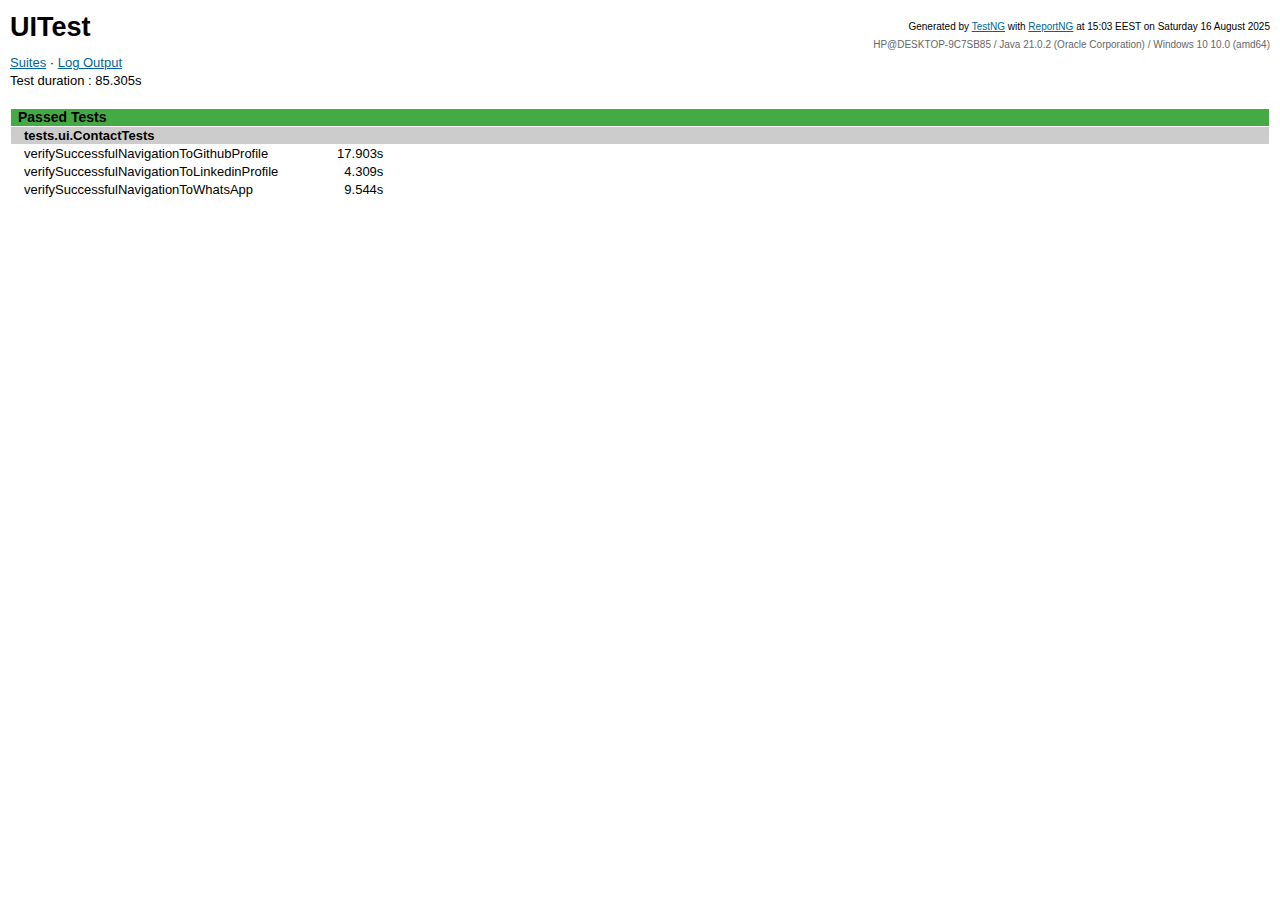
<file: test-output/html/suite0_test0_results.html>
<!doctype html>
<html lang="">
<head>
    <meta charset="UTF-8">
    <meta name="viewport"
          content="width=device-width, user-scalable=no, initial-scale=1.0, maximum-scale=1.0, minimum-scale=1.0">
    <meta http-equiv="X-UA-Compatible" content="ie=edge">
    <title>Test Results Report - UITest</title>

    <link href="reportng.css" rel="stylesheet" type="text/css"/>
</head>
<body>
<div id="meta">
Generated by <a href="http://www.testng.org" target="_blank">TestNG</a> with <a href="https://github.com/testng-team/reportng" target="_blank">ReportNG</a>
at 15:03 EEST on Saturday 16 August 2025
    <br/><span
    id="systemInfo">HP@DESKTOP-9C7SB85&nbsp;/&nbsp;Java 21.0.2 (Oracle Corporation)&nbsp;/&nbsp;Windows 10 10.0 (amd64)</span>
</div>
<h1>UITest</h1>

<p>
    <a href="index.html">Suites</a>
        &#183; <a href="output.html">Log Output</a>
</p>

<p>Test duration
    : 85.305s</p>




    <table class="resultsTable" width="100%">
        <tr>
            <th colspan="3" class="header passed">Passed Tests</th>
        </tr>
            <tr>
                <td class="group" colspan="3">tests.ui.ContactTests</td>
            </tr>
    <tr>
        <td class="method">
                verifySuccessfulNavigationToGithubProfile
        </td>
        <td class="duration">
            17.903s
        </td>
        <td class="result">
            <!-- Display the dependencies for skipped test methods -->


            <!-- Show logger output for the test -->

        </td>
    </tr>
    <tr>
        <td class="method">
                verifySuccessfulNavigationToLinkedinProfile
        </td>
        <td class="duration">
            4.309s
        </td>
        <td class="result">
            <!-- Display the dependencies for skipped test methods -->


            <!-- Show logger output for the test -->

        </td>
    </tr>
    <tr>
        <td class="method">
                verifySuccessfulNavigationToWhatsApp
        </td>
        <td class="duration">
            9.544s
        </td>
        <td class="result">
            <!-- Display the dependencies for skipped test methods -->


            <!-- Show logger output for the test -->

        </td>
    </tr>
    </table>

<script type="text/javascript" src="reportng.js"></script>
</body>
</file>
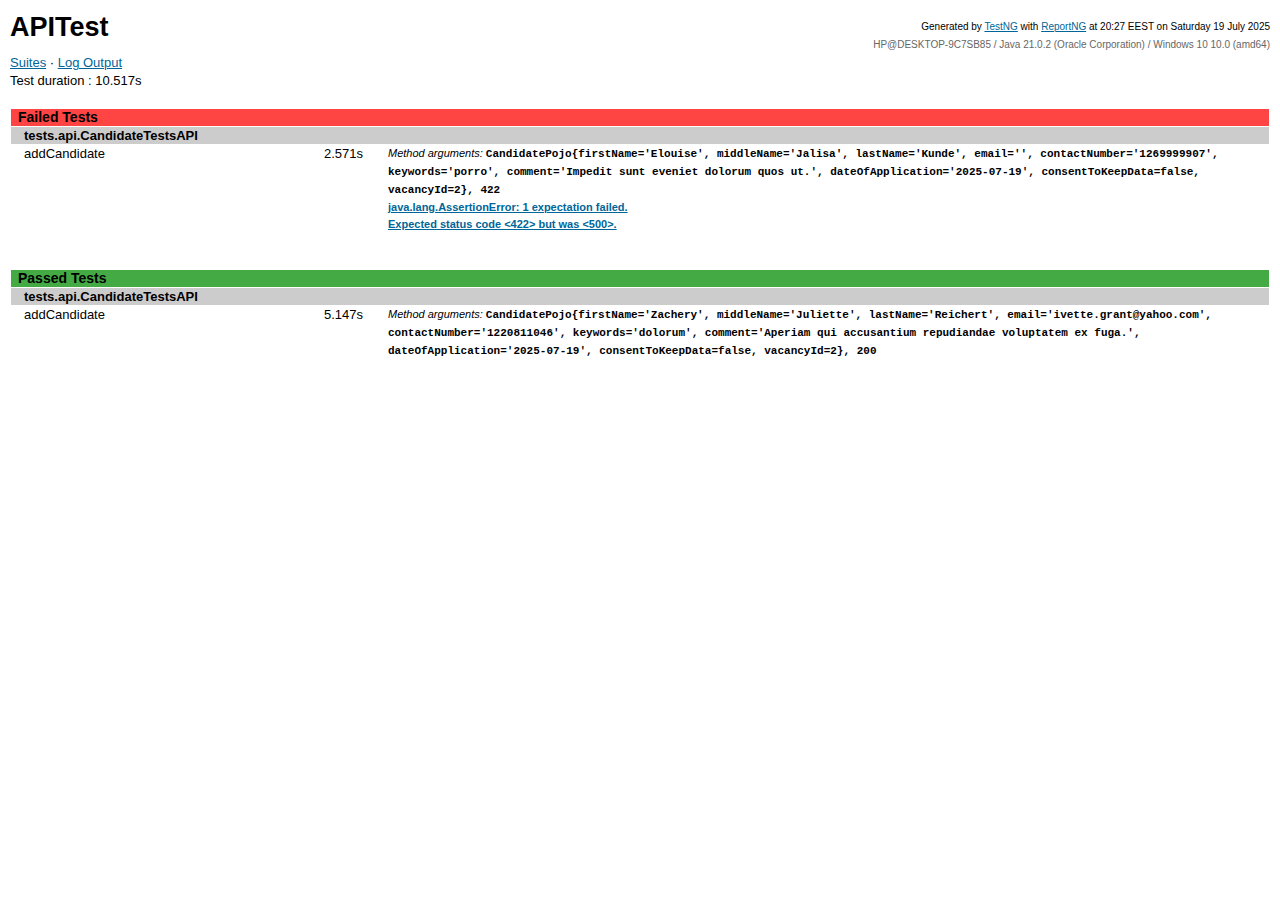
<file: test-output/html/suite0_test1_results.html>
<!doctype html>
<html lang="">
<head>
    <meta charset="UTF-8">
    <meta name="viewport"
          content="width=device-width, user-scalable=no, initial-scale=1.0, maximum-scale=1.0, minimum-scale=1.0">
    <meta http-equiv="X-UA-Compatible" content="ie=edge">
    <title>Test Results Report - APITest</title>

    <link href="reportng.css" rel="stylesheet" type="text/css"/>
</head>
<body>
<div id="meta">
Generated by <a href="http://www.testng.org" target="_blank">TestNG</a> with <a href="https://github.com/testng-team/reportng" target="_blank">ReportNG</a>
at 20:27 EEST on Saturday 19 July 2025
    <br/><span
    id="systemInfo">HP@DESKTOP-9C7SB85&nbsp;/&nbsp;Java 21.0.2 (Oracle Corporation)&nbsp;/&nbsp;Windows 10 10.0 (amd64)</span>
</div>
<h1>APITest</h1>

<p>
    <a href="index.html">Suites</a>
        &#183; <a href="output.html">Log Output</a>
</p>

<p>Test duration
    : 10.517s</p>


    <table class="resultsTable">
        <tr>
            <th colspan="3" class="header failed">Failed Tests</th>
        </tr>
            <tr>
                <td class="group" colspan="3">tests.api.CandidateTestsAPI</td>
            </tr>
    <tr>
        <td class="method">
                addCandidate
        </td>
        <td class="duration">
            2.571s
        </td>
        <td class="result">
            <!-- Display the dependencies for skipped test methods -->

                <i>Method arguments: </i>
                <span class="arguments">
                    CandidatePojo{firstName='Elouise', middleName='Jalisa', lastName='Kunde', email='', contactNumber='1269999907', keywords='porro', comment='Impedit sunt eveniet dolorum quos ut.', dateOfApplication='2025-07-19', consentToKeepData=false, vacancyId=2}, 422
                </span>
                <br/>

            <!-- Show logger output for the test -->

                <a href="javascript:toggleElement('exception-0', 'block')"
                   title="Click to expand/collapse">
                    <b>java.lang.AssertionError: 1 expectation failed.<br/>
Expected status code &lt;422&gt; but was &lt;500&gt;.<br/>
</b>
                </a>
                <br/>
                <div class="stackTrace" id="exception-0">
                        java.base/jdk.internal.reflect.DirectConstructorHandleAccessor.newInstance(DirectConstructorHandleAccessor.java:62)<br/>
                        java.base/java.lang.reflect.Constructor.newInstanceWithCaller(Constructor.java:502)<br/>
                        java.base/java.lang.reflect.Constructor.newInstance(Constructor.java:486)<br/>
                        org.codehaus.groovy.reflection.CachedConstructor.invoke(CachedConstructor.java:73)<br/>
                        org.codehaus.groovy.runtime.callsite.ConstructorSite$ConstructorSiteNoUnwrapNoCoerce.callConstructor(ConstructorSite.java:108)<br/>
                        org.codehaus.groovy.runtime.callsite.CallSiteArray.defaultCallConstructor(CallSiteArray.java:57)<br/>
                        org.codehaus.groovy.runtime.callsite.AbstractCallSite.callConstructor(AbstractCallSite.java:263)<br/>
                        org.codehaus.groovy.runtime.callsite.AbstractCallSite.callConstructor(AbstractCallSite.java:277)<br/>
                        io.restassured.internal.ResponseSpecificationImpl$HamcrestAssertionClosure.validate(ResponseSpecificationImpl.groovy:512)<br/>
                        io.restassured.internal.ResponseSpecificationImpl$HamcrestAssertionClosure$validate$1.call(Unknown Source)<br/>
                        io.restassured.internal.ResponseSpecificationImpl.validateResponseIfRequired(ResponseSpecificationImpl.groovy:696)<br/>
                        io.restassured.internal.ResponseSpecificationImpl.this$2$validateResponseIfRequired(ResponseSpecificationImpl.groovy)<br/>
                        java.base/jdk.internal.reflect.DirectMethodHandleAccessor.invoke(DirectMethodHandleAccessor.java:103)<br/>
                        java.base/java.lang.reflect.Method.invoke(Method.java:580)<br/>
                        org.codehaus.groovy.runtime.callsite.PlainObjectMetaMethodSite.doInvoke(PlainObjectMetaMethodSite.java:43)<br/>
                        org.codehaus.groovy.runtime.callsite.PogoMetaMethodSite$PogoCachedMethodSiteNoUnwrapNoCoerce.invoke(PogoMetaMethodSite.java:198)<br/>
                        org.codehaus.groovy.runtime.callsite.PogoMetaMethodSite.callCurrent(PogoMetaMethodSite.java:62)<br/>
                        org.codehaus.groovy.runtime.callsite.AbstractCallSite.callCurrent(AbstractCallSite.java:185)<br/>
                        io.restassured.internal.ResponseSpecificationImpl.statusCode(ResponseSpecificationImpl.groovy:135)<br/>
                        io.restassured.specification.ResponseSpecification$statusCode$0.callCurrent(Unknown Source)<br/>
                        io.restassured.internal.ResponseSpecificationImpl.statusCode(ResponseSpecificationImpl.groovy:143)<br/>
                        io.restassured.internal.ValidatableResponseOptionsImpl.statusCode(ValidatableResponseOptionsImpl.java:89)<br/>
                        tests.api.CandidateTestsAPI.addCandidate(CandidateTestsAPI.java:42)<br/>
                        java.base/jdk.internal.reflect.DirectMethodHandleAccessor.invoke(DirectMethodHandleAccessor.java:103)<br/>
                        java.base/java.lang.reflect.Method.invoke(Method.java:580)<br/>
                        org.testng.internal.invokers.MethodInvocationHelper.invokeMethod(MethodInvocationHelper.java:141)<br/>
                        org.testng.internal.invokers.TestInvoker.invokeMethod(TestInvoker.java:686)<br/>
                        org.testng.internal.invokers.TestInvoker.invokeTestMethod(TestInvoker.java:230)<br/>
                        org.testng.internal.invokers.MethodRunner.runInSequence(MethodRunner.java:63)<br/>
                        org.testng.internal.invokers.TestInvoker$MethodInvocationAgent.invoke(TestInvoker.java:992)<br/>
                        org.testng.internal.invokers.TestInvoker.invokeTestMethods(TestInvoker.java:203)<br/>
                        org.testng.internal.invokers.TestMethodWorker.invokeTestMethods(TestMethodWorker.java:154)<br/>
                        org.testng.internal.invokers.TestMethodWorker.run(TestMethodWorker.java:134)<br/>
                        java.base/java.util.ArrayList.forEach(ArrayList.java:1596)<br/>
                        org.testng.TestRunner.privateRun(TestRunner.java:739)<br/>
                        org.testng.TestRunner.run(TestRunner.java:614)<br/>
                        org.testng.SuiteRunner.runTest(SuiteRunner.java:421)<br/>
                        org.testng.SuiteRunner.runSequentially(SuiteRunner.java:413)<br/>
                        org.testng.SuiteRunner.privateRun(SuiteRunner.java:373)<br/>
                        org.testng.SuiteRunner.run(SuiteRunner.java:312)<br/>
                        org.testng.SuiteRunnerWorker.runSuite(SuiteRunnerWorker.java:52)<br/>
                        org.testng.SuiteRunnerWorker.run(SuiteRunnerWorker.java:95)<br/>
                        org.testng.TestNG.runSuitesSequentially(TestNG.java:1274)<br/>
                        org.testng.TestNG.runSuitesLocally(TestNG.java:1208)<br/>
                        org.testng.TestNG.runSuites(TestNG.java:1112)<br/>
                        org.testng.TestNG.run(TestNG.java:1079)<br/>
                        com.intellij.rt.testng.IDEARemoteTestNG.run(IDEARemoteTestNG.java:65)<br/>
                        com.intellij.rt.testng.RemoteTestNGStarter.main(RemoteTestNGStarter.java:105)<br/>
                </div>
        </td>
    </tr>
    </table>


    <table class="resultsTable" width="100%">
        <tr>
            <th colspan="3" class="header passed">Passed Tests</th>
        </tr>
            <tr>
                <td class="group" colspan="3">tests.api.CandidateTestsAPI</td>
            </tr>
    <tr>
        <td class="method">
                addCandidate
        </td>
        <td class="duration">
            5.147s
        </td>
        <td class="result">
            <!-- Display the dependencies for skipped test methods -->

                <i>Method arguments: </i>
                <span class="arguments">
                    CandidatePojo{firstName='Zachery', middleName='Juliette', lastName='Reichert', email='ivette.grant@yahoo.com', contactNumber='1220811046', keywords='dolorum', comment='Aperiam qui accusantium repudiandae voluptatem ex fuga.', dateOfApplication='2025-07-19', consentToKeepData=false, vacancyId=2}, 200
                </span>
                <br/>

            <!-- Show logger output for the test -->

        </td>
    </tr>
    </table>

<script type="text/javascript" src="reportng.js"></script>
</body>
</file>
<file: test-output/testng-reports1.css>
body {
    background-color: whitesmoke;
    margin: 0 0 5px 5px;
}
ul {
     margin-top: 10px;
     margin-left:-10px;
}
 li {
     font-family: "Helvetica Neue", Helvetica, Arial, sans-serif;
     padding:5px 5px;
 }
 a {
     text-decoration: none;
     color: black;
     font-size: 14px;
 }

 a:hover {
    color:black ;
    text-decoration: underline;
 }

 .navigator-selected {
     /* #ffa500; Mouse hover color after click Orange.*/
     background:#027368
 }

 .wrapper {
     position: absolute;
     top: 60px;
     bottom: 0;
     left: 400px;
     right: 0;
     margin-right:9px;
     overflow: auto;/*imortant*/
 }

 .navigator-root {
     position: absolute;
     top: 60px;
     bottom: 0;
     left: 0;
     width: 400px;
     overflow-y: auto;/*important*/
 }

 .suite {
     margin: -5px 10px 10px 5px;
     background-color: whitesmoke ;/*Colour of the left bside box*/
 }

 .suite-name {
     font-size: 24px;
     font-family: "Helvetica Neue", Helvetica, Arial, sans-serif;/*All TEST SUITE*/
     color: white;
 }

 .main-panel-header {
     padding: 5px;
     background-color: #027368; /*afeeee*/;
     font-family: "Helvetica Neue", Helvetica, Arial, sans-serif;
     color:white;
     font-size: 18px;
 }

 .main-panel-content {
     padding: 5px;
     margin-bottom: 10px;
     background-color: #CCD0D1; /*d0ffff*/; /*Belongs to backGround of rightSide boxes*/
 }

 .rounded-window {
     border-style: dotted;
     border-width: 1px;/*Border of left Side box*/
     background-color: whitesmoke;
     border-radius: 10px;
 }

 .rounded-window-top {
     border-top-right-radius: 10px 10px;
     border-top-left-radius: 10px 10px;
     border-style: solid;
     border-width: 1px;
     overflow: auto;/*Top of RightSide box*/
 }

 .light-rounded-window-top {
     background-color: #027368;
     padding-left:120px;
     border-radius: 10px;

 }

 .rounded-window-bottom {
     border-bottom-right-radius: 10px 10px;
     border-bottom-left-radius: 10px 10px;
     overflow: auto;/*Bottom of rightSide box*/
 }

 .method-name {
     font-size: 14px;
     font-family: "Helvetica Neue", Helvetica, Arial, sans-serif;
     font-weight: bold;
 }

 .method-content {
     border-style: solid;
     border-width: 0 0 1px 0;
     margin-bottom: 10px;
     padding-bottom: 5px;
     width: 100%;
 }

 .parameters {
     font-size: 14px;
     font-family: "Helvetica Neue", Helvetica, Arial, sans-serif;
 }

 .stack-trace {
     white-space: pre;
     font-family: "Helvetica Neue", Helvetica, Arial, sans-serif;
     font-size: 12px;
     font-weight: bold;
     margin-top: 0;
     margin-left: 20px; /*Error Stack Trace Message*/
 }

 .testng-xml {
    font-family: "Helvetica Neue", Helvetica, Arial, sans-serif;
 }

 .method-list-content {
     margin-left: 10px;
 }

 .navigator-suite-content {
     margin-left: 10px;
     font: 12px 'Lucida Grande';
 }

 .suite-section-title {
     font-family: "Helvetica Neue", Helvetica, Arial, sans-serif;
     font-size: 14px;
     font-weight:bold;
     background-color: #8C8887;
     margin-left: -10px;
     margin-top:10px;
     padding:6px;
 }

 .suite-section-content {
     list-style-image: url(bullet_point.png);
     background-color: whitesmoke;
     font-family: "Helvetica Neue", Helvetica, Arial, sans-serif;
     overflow: hidden;
 }

 .top-banner-root {
     position: absolute;
     top: 0;
     height: 45px;
     left: 0;
     right: 0;
     padding: 5px;
     margin: 0 0 5px 0;
     background-color: #027368;
     font-family: "Helvetica Neue", Helvetica, Arial, sans-serif;
     font-size: 18px;
     color: #fff;
     text-align: center;/*Belongs to the Top of Report*//*Status: - Completed*/
 }

 .top-banner-title-font {
     font-size: 25px;
     font-family: "Helvetica Neue", Helvetica, Arial, sans-serif;
     padding: 3px;
     float: right;
 }

 .test-name {
     font-family: "Helvetica Neue", Helvetica, Arial, sans-serif;
     font-size: 16px;
 }

 .suite-icon {
     padding: 5px;
     float: right;
     height: 20px;
 }

 .test-group {
     font: 20px 'Lucida Grande';
     margin: 5px 5px 10px 5px;
     border-width: 0 0 1px 0;
     border-style: solid;
     padding: 5px;
 }

 .test-group-name {
     font-weight: bold;
 }

 .method-in-group {
     font-size: 16px;
     margin-left: 80px;
 }

 table.google-visualization-table-table {
     width: 100%;
 }

 .reporter-method-name {
     font-size: 14px;
     font-family: "Helvetica Neue", Helvetica, Arial, sans-serif;
 }

 .reporter-method-output-div {
     padding: 5px;
     margin: 0 0 5px 20px;
     font-size: 12px;
     font-family: "Helvetica Neue", Helvetica, Arial, sans-serif;
     border-width: 0 0 0 1px;
     border-style: solid;
 }

 .ignored-class-div {
     font-size: 14px;
     font-family: "Helvetica Neue", Helvetica, Arial, sans-serif;
 }

 .ignored-methods-div {
     padding: 5px;
     margin: 0 0 5px 20px;
     font-size: 12px;
     font-family: "Helvetica Neue", Helvetica, Arial, sans-serif;
     border-width: 0 0 0 1px;
     border-style: solid;
 }

 .border-failed {
    border-radius:2px;
     border-style: solid;
     border-width: 0 0 0 10px;
     border-color: #F20505;
 }

 .border-skipped {
     border-radius:2px;
     border-style: solid;
     border-width: 0 0 0 10px;
     border-color: #F2BE22;
 }

 .border-passed {
     border-radius:2px;
     border-style: solid;
     border-width: 0 0 0 10px;
     border-color: #038C73;
 }

 .times-div {
     text-align: center;
     padding: 5px;
 }

 .suite-total-time {
     font: 16px 'Lucida Grande';
 }

 .configuration-suite {
     margin-left: 20px;
 }

 .configuration-test {
     margin-left: 40px;
 }

 .configuration-class {
     margin-left: 60px;
 }

 .configuration-method {
     margin-left: 80px;
 }

 .test-method {
     margin-left: 100px;
 }

 .chronological-class {
     background-color: #CCD0D1;
     border-width: 0 0 1px 1px;/*Chronological*/
 }

 .method-start {
     float: right;
 }

 .chronological-class-name {
     padding: 0 0 0 5px;
     margin-top:5px;
     font-family: "Helvetica Neue", Helvetica, Arial, sans-serif;
     color: #008;
 }

 .after, .before, .test-method {
     font-family: "Helvetica Neue", Helvetica, Arial, sans-serif;
     font-size: 14px;
     margin-top:5px;
 }

 .navigator-suite-header {
     font-size: 18px;
     margin: 0px 10px 10px 5px;
     padding: 5px;
     border-radius: 10px;
     background-color: #027368;
     color: white;
     font-weight:bold;
     font-family: "Helvetica Neue", Helvetica, Arial, sans-serif;
     text-align: center; /*All Suites on top of left box*//*Status: -Completed*/
 }

 .collapse-all-icon {
     padding: 3px;
     float: right;
 }
 .button{
    position: absolute;
    margin-left:500px;
    margin-top:8px;
    background-color: white;
    color:#027368;
    font-family: "Helvetica Neue", Helvetica, Arial, sans-serif;
    font-weight:bold;
    border-color:#027368;
    border-radius:25px;
    cursor: pointer;
    height:30px;
    width:150px;
    outline: none;
}
/*Author: - Akhil Gullapalli*/
</file>
<file: test-output/testng-reports.css>
body {
    margin: 0 0 5px 5px;
}

ul {
    margin: 0;
}

li {
    list-style-type: none;
}

a {
    text-decoration: none;
}

a:hover {
    text-decoration: underline;
}

.navigator-selected {
    background: #ffa500;
}

.wrapper {
    position: absolute;
    top: 60px;
    bottom: 0;
    left: 400px;
    right: 0;
    overflow: auto;
}

.navigator-root {
    position: absolute;
    top: 60px;
    bottom: 0;
    left: 0;
    width: 400px;
    overflow-y: auto;
}

.suite {
    margin: 0 10px 10px 0;
    background-color: #fff8dc;
}

.suite-name {
    padding-left: 10px;
    font-size: 25px;
    font-family: Times, sans-serif;
}

.main-panel-header {
    padding: 5px;
    background-color: #9FB4D9; /*afeeee*/;
    font-family: monospace;
    font-size: 18px;
}

.main-panel-content {
    padding: 5px;
    margin-bottom: 10px;
    background-color: #DEE8FC; /*d0ffff*/;
}

.rounded-window {
    border-radius: 10px;
    border-style: solid;
    border-width: 1px;
}

.rounded-window-top {
    border-top-right-radius: 10px 10px;
    border-top-left-radius: 10px 10px;
    border-style: solid;
    border-width: 1px;
    overflow: auto;
}

.light-rounded-window-top {
    border-top-right-radius: 10px 10px;
    border-top-left-radius: 10px 10px;
}

.rounded-window-bottom {
    border-style: solid;
    border-width: 0 1px 1px 1px;
    border-bottom-right-radius: 10px 10px;
    border-bottom-left-radius: 10px 10px;
    overflow: auto;
}

.method-name {
    font-size: 12px;
    font-family: monospace;
}

.method-content {
    border-style: solid;
    border-width: 0 0 1px 0;
    margin-bottom: 10px;
    padding-bottom: 5px;
    width: 80%;
}

.parameters {
    font-size: 14px;
    font-family: monospace;
}

.stack-trace {
    white-space: pre;
    font-family: monospace;
    font-size: 12px;
    font-weight: bold;
    margin-top: 0;
    margin-left: 20px;
}

.testng-xml {
    font-family: monospace;
}

.method-list-content {
    margin-left: 10px;
}

.navigator-suite-content {
    margin-left: 10px;
    font: 12px 'Lucida Grande';
}

.suite-section-title {
    margin-top: 10px;
    width: 80%;
    border-style: solid;
    border-width: 1px 0 0 0;
    font-family: Times, sans-serif;
    font-size: 18px;
    font-weight: bold;
}

.suite-section-content {
    list-style-image: url(bullet_point.png);
}

.top-banner-root {
    position: absolute;
    top: 0;
    height: 45px;
    left: 0;
    right: 0;
    padding: 5px;
    margin: 0 0 5px 0;
    background-color: #0066ff;
    font-family: Times, sans-serif;
    color: #fff;
    text-align: center;
}
.button{
    position: absolute;
    margin-left:500px;
    margin-top:8px;
    background-color: white;
    color:#0066ff;
    font-family: "Helvetica Neue", Helvetica, Arial, sans-serif;
    font-weight:bold;
    border-color:#0066ff ;
    border-radius:25px;
    cursor: pointer;
    height:30px;
    width:150px;
    outline:none;

}

.top-banner-title-font {
    font-size: 25px;
}

.test-name {
    font-family: 'Lucida Grande', sans-serif;
    font-size: 16px;
}

.suite-icon {
    padding: 5px;
    float: right;
    height: 20px;
}

.test-group {
    font: 20px 'Lucida Grande';
    margin: 5px 5px 10px 5px;
    border-width: 0 0 1px 0;
    border-style: solid;
    padding: 5px;
}

.test-group-name {
    font-weight: bold;
}

.method-in-group {
    font-size: 16px;
    margin-left: 80px;
}

table.google-visualization-table-table {
    width: 100%;
}

.reporter-method-name {
    font-size: 14px;
    font-family: monospace;
}

.reporter-method-output-div {
    padding: 5px;
    margin: 0 0 5px 20px;
    font-size: 12px;
    font-family: monospace;
    border-width: 0 0 0 1px;
    border-style: solid;
}

.ignored-class-div {
    font-size: 14px;
    font-family: monospace;
}

.ignored-methods-div {
    padding: 5px;
    margin: 0 0 5px 20px;
    font-size: 12px;
    font-family: monospace;
    border-width: 0 0 0 1px;
    border-style: solid;
}

.border-failed {
    border-top-left-radius: 10px 10px;
    border-bottom-left-radius: 10px 10px;
    border-style: solid;
    border-width: 0 0 0 10px;
    border-color: #f00;
}

.border-skipped {
    border-top-left-radius: 10px 10px;
    border-bottom-left-radius: 10px 10px;
    border-style: solid;
    border-width: 0 0 0 10px;
    border-color: #edc600;
}

.border-passed {
    border-top-left-radius: 10px 10px;
    border-bottom-left-radius: 10px 10px;
    border-style: solid;
    border-width: 0 0 0 10px;
    border-color: #19f52d;
}

.times-div {
    text-align: center;
    padding: 5px;
}

.suite-total-time {
    font: 16px 'Lucida Grande';
}

.configuration-suite {
    margin-left: 20px;
}

.configuration-test {
    margin-left: 40px;
}

.configuration-class {
    margin-left: 60px;
}

.configuration-method {
    margin-left: 80px;
}

.test-method {
    margin-left: 100px;
}

.chronological-class {
    background-color: skyblue;
    border-style: solid;
    border-width: 0 0 1px 1px;
}

.method-start {
    float: right;
}

.chronological-class-name {
    padding: 0 0 0 5px;
    color: #008;
}

.after, .before, .test-method {
    font-family: monospace;
    font-size: 14px;
}

.navigator-suite-header {
    font-size: 22px;
    margin: 0 10px 5px 0;
    background-color: #deb887;
    text-align: center;
}

.collapse-all-icon {
    padding: 5px;
    float: right;
}
/*retro Theme*/
</file>
<file: test-output/html/reportng.css>
* {
    padding: 0;
    margin: 0;
}

a {
    color: #006699;
}

a:visited {
    color: #003366;
}

body {
    font-family: Lucida Sans Unicode, Lucida Grande, sans-serif;
    line-height: 1.8em;
    font-size: 62.5%;
    margin: 1.8em 1em;
}

h1 {
    font-family: Arial, Helvetica, sans-serif;
    font-weight: bold;
    font-size: 2.7em;
    margin-bottom: 0.6667em;
}

h2 {
    font-family: Arial, Helvetica, sans-serif;
    font-weight: bold;
    font-size: 1.8em;
    margin-bottom: 0;
}

p {
    font-size: 1.3em;
}

td {
    font-size: 1.3em;
}

.header {
    font-size: 1.4em;
    font-weight: bold;
    text-align: left;
}

.passed {
    background-color: #44aa44;
}

.skipped {
    background-color: #ffaa00;
}

.failed {
    background-color: #ff4444;
}

.failedConfig {
    background-color: #800000;
    color: #ffffff
}

.skippedConfig {
    background-color: #cc6600;
    color: #ffffff
}

.totalLabel {
    font-weight: bold;
    background-color: #ffffff;
}

.suite {
    background-color: #999999;
    font-weight: bold;
}

.test {
    background-color: #eeeeee;
    padding-left: 2em;
}

.test .passed {
    background-color: #88ee88;
}

.test .skipped {
    background-color: #ffff77;
}

.test .failed {
    background-color: #ff8888;
}

.group {
    background-color: #cccccc;
    color: #000000;
    font-weight: bold;
}

.suiteLinks {
    float: right;
    font-weight: normal;
    vertical-align: middle;
}

.suiteLinks a {
    color: #ffffff;
    margin-left: .5em;
}

.passRate {
    font-weight: bold;
    text-align: right;
}

.duration {
    text-align: right;
}

.thread {
    white-space: nowrap;
}

.resultsTable {
    border: 0;
    width: 100%;
    margin-top: 1.8em;
    line-height: 1.7em;
    border-spacing: 0.1em;
}

.resultsTable .method {
    width: 18em;
}

.resultsTable .duration {
    width: 6em;
}

.resultsTable td {
    vertical-align: top;
    padding: 0 1em;
}

.resultsTable th {
    padding: 0 .5em;
}

.number {
    text-align: right;
}

.zero {
    font-weight: normal;
}

.columnHeadings {
    font-size: 1em;
}

.columnHeadings th {
    font-weight: normal;
}

.configTable {
    border: 1px solid #800000;
    color: #800000;
    margin-bottom: 1.5em;
}

#sidebarHeader {
    padding: 1.8em 1em;
    margin: 0 -1em 1.8em -1em;
}

#suites {
    line-height: 1.7em;
    border-spacing: 0.1em;
    width: 100%;
}

.tests {
    display: table-row-group;
}

.header.suite {
    cursor: pointer;
    clear: right;
    height: 1.214em;
    margin-top: 1px;
}

div.test {
    margin-top: 0.1em;
    clear: right;
    font-size: 1.3em;
}

/* The +/- toggle used in the navigation frame. */
.toggle {
    font-family: monospace;
    font-weight: bold;
    padding-left: 2px;
    padding-right: 5px;
    color: #777777;
}

.successIndicator {
    float: right;
    font-family: monospace;
    font-weight: bold;
    padding-right: 2px;
    color: #44aa44;
}

.skipIndicator {
    float: right;
    font-family: monospace;
    font-weight: bold;
    padding-right: 2px;
    color: #ffaa00;
}

.failureIndicator {
    float: right;
    font-family: monospace;
    font-weight: bold;
    padding-right: 2px;
    color: #ff4444;
}

/* These classes are for information about an individual test result. */
.result {
    font-size: 1.1em;
    vertical-align: middle;
}

.dependency {
    font-family: Lucida Console, Monaco, Courier New, monospace;
    font-weight: bold;
}

.arguments {
    font-family: Lucida Console, Monaco, Courier New, monospace;
    font-weight: bold;
}

.testOutput {
    font-family: Lucida Console, Monaco, Courier New, monospace;
    color: #666666;
}

.stackTrace {
    font-size: 0.9em;
    line-height: 1.2em;
    margin-left: 2em;
    display: none;
}

.stackTrace .stackTrace {
    font-size: inherit;
}

.description {
    border-bottom: 1px dotted #006699;
}

#meta {
    font-size: 1em;
    text-align: right;
    float: right;
}

#systemInfo {
    color: #666666;
}

/* Reporter log output (individual test ouput is style by "testOutput" above). */
#log {
    font-family: Lucida Console, Monaco, Courier New, monospace;
    font-size: 1.3em;
    margin-top: 1.8em;
}

.overviewTable {
    width: 100%;
    margin-top: 1.8em;
    line-height: 1.7em;
    border-spacing: 0.1em;
}

.overviewTable td {
    padding: 0 1em;
}

.overviewTable th {
    padding: 0 .5em;
}

.overviewTable .duration {
    width: 6em;
}

.overviewTable .passRate {
    width: 6em;
}

.overviewTable .number {
    width: 5em;
}

.overviewTable tr {
    height: 1.6em;
}
</file>
